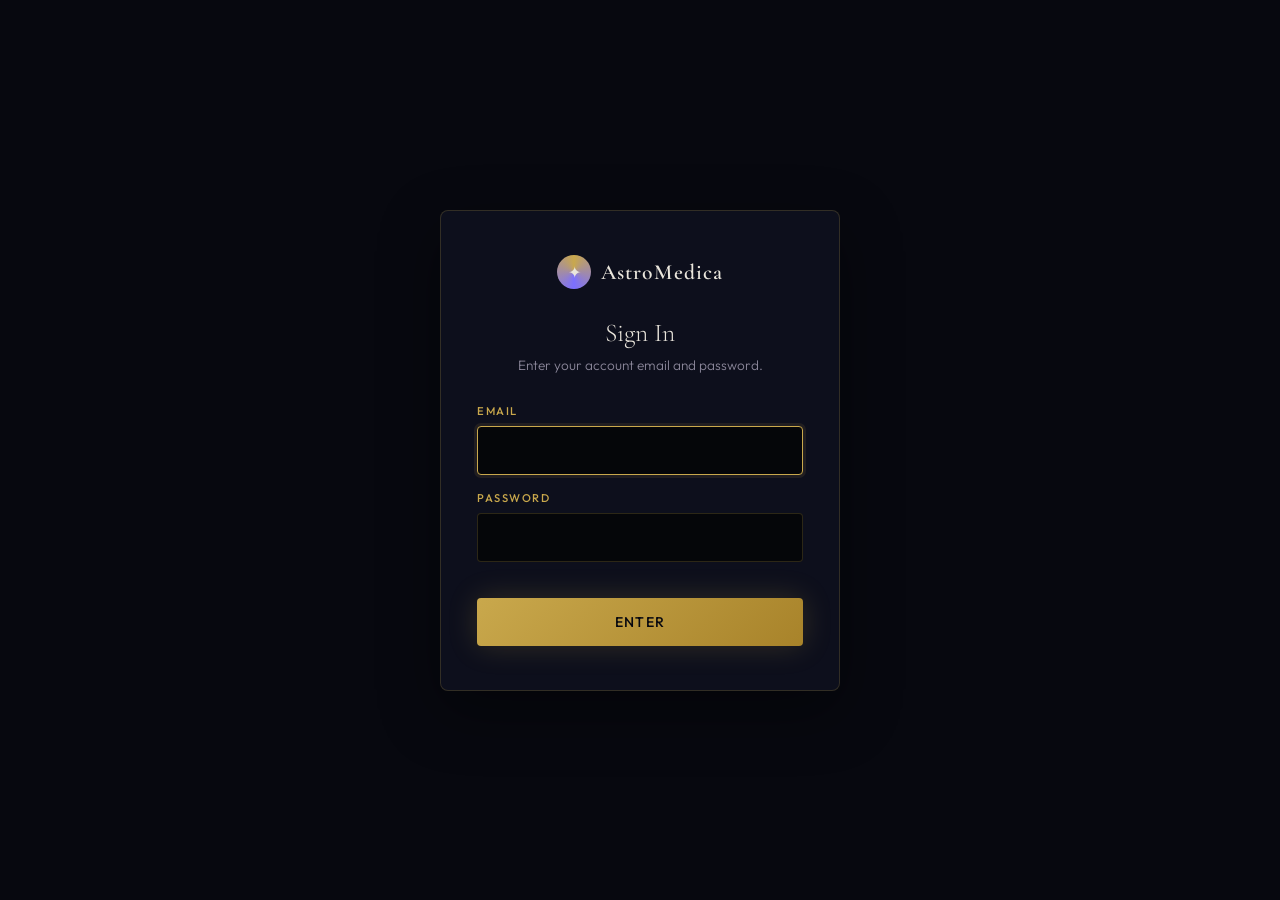
<file: login.html>
<!DOCTYPE html>
<html lang="en">
<head>
<meta charset="UTF-8" />
<meta name="viewport" content="width=device-width, initial-scale=1.0"/>
<title>AstroMedica — Sign In</title>
<link rel="preconnect" href="https://fonts.googleapis.com">
<link href="https://fonts.googleapis.com/css2?family=Cormorant+Garamond:ital,wght@0,300;0,400;0,600;1,300;1,400&family=Outfit:wght@300;400;500;600&display=swap" rel="stylesheet">
<style>
  *, *::before, *::after { box-sizing: border-box; margin: 0; padding: 0; }

  :root {
    --gold: #C9A84C;
    --gold-light: #E8C97A;
    --gold-dim: rgba(201,168,76,0.15);
    --bg: #07080F;
    --bg2: #0D0F1C;
    --text: #EAE6DC;
    --text-muted: #8A8699;
    --border: rgba(201,168,76,0.2);
  }

  body {
    background: var(--bg);
    color: var(--text);
    font-family: 'Outfit', sans-serif;
    font-weight: 300;
    min-height: 100vh;
    display: flex;
    align-items: center;
    justify-content: center;
    padding: 24px;
  }

  .card {
    width: 100%;
    max-width: 400px;
    background: var(--bg2);
    border: 1px solid var(--border);
    border-radius: 8px;
    padding: 44px 36px;
    box-shadow: 0 20px 60px rgba(0,0,0,0.4);
  }

  .logo {
    display: flex;
    align-items: center;
    gap: 10px;
    justify-content: center;
    margin-bottom: 28px;
  }
  .logo-icon {
    width: 34px; height: 34px;
    background: conic-gradient(from 0deg, var(--gold), #7B6FFF, var(--gold));
    border-radius: 50%;
    display: flex; align-items: center; justify-content: center;
    font-size: 16px;
  }
  .logo-text {
    font-family: 'Cormorant Garamond', serif;
    font-size: 1.35rem; font-weight: 600; letter-spacing: 0.05em;
  }

  h1 {
    font-family: 'Cormorant Garamond', serif;
    font-size: 1.6rem;
    font-weight: 300;
    text-align: center;
    margin-bottom: 8px;
  }
  .sub {
    text-align: center;
    font-size: 0.85rem;
    color: var(--text-muted);
    margin-bottom: 30px;
  }

  label {
    display: block;
    font-size: 0.7rem;
    letter-spacing: 0.14em;
    text-transform: uppercase;
    color: var(--gold);
    font-weight: 500;
    margin-bottom: 8px;
  }
  .field { margin-bottom: 16px; }
  .field:last-of-type { margin-bottom: 0; }

  input[type="email"], input[type="password"] {
    width: 100%;
    padding: 14px 18px;
    background: #050609;
    border: 1px solid var(--border);
    outline: none;
    color: var(--text);
    font-family: 'Outfit', sans-serif;
    font-size: 0.95rem;
    border-radius: 4px;
    transition: border-color 0.3s, box-shadow 0.3s;
  }
  input[type="email"]:focus, input[type="password"]:focus {
    border-color: var(--gold);
    box-shadow: 0 0 0 3px rgba(201,168,76,0.1);
  }

  .error {
    display: none;
    margin-top: 12px;
    padding: 10px 14px;
    border-radius: 6px;
    background: rgba(239,68,68,0.08);
    border: 1px solid rgba(239,68,68,0.3);
    color: #f87171;
    font-size: 0.82rem;
  }
  .error.show { display: block; }

  button {
    margin-top: 20px;
    width: 100%;
    padding: 15px 24px;
    background: linear-gradient(135deg, var(--gold), #A8832A);
    color: var(--bg);
    border: none;
    border-radius: 4px;
    font-family: 'Outfit', sans-serif;
    font-size: 0.88rem;
    font-weight: 500;
    letter-spacing: 0.08em;
    text-transform: uppercase;
    cursor: pointer;
    transition: transform 0.2s, box-shadow 0.3s, opacity 0.2s;
    box-shadow: 0 0 30px rgba(201,168,76,0.2);
  }
  button:hover { transform: translateY(-1px); box-shadow: 0 6px 30px rgba(201,168,76,0.3); }
  button:disabled { opacity: 0.6; cursor: not-allowed; transform: none; }
</style>
</head>
<body>

<div class="card">
  <div class="logo">
    <div class="logo-icon">✦</div>
    <div class="logo-text">AstroMedica</div>
  </div>
  <h1>Sign In</h1>
  <p class="sub">Enter your account email and password.</p>

  <form id="login-form">
    <div class="field">
      <label for="email">Email</label>
      <input id="email" type="email" autocomplete="username" autofocus required />
    </div>
    <div class="field">
      <label for="password">Password</label>
      <input id="password" type="password" autocomplete="current-password" required />
    </div>
    <div class="error" id="error-box"></div>
    <button type="submit" id="submit-btn">Enter</button>
  </form>
</div>

<script>
  const form = document.getElementById('login-form');
  const errorBox = document.getElementById('error-box');
  const submitBtn = document.getElementById('submit-btn');
  const emailInput = document.getElementById('email');
  const passwordInput = document.getElementById('password');

  form.addEventListener('submit', async (e) => {
    e.preventDefault();
    errorBox.classList.remove('show');
    submitBtn.disabled = true;
    submitBtn.textContent = 'Checking…';

    try {
      const response = await fetch('/login', {
        method: 'POST',
        headers: { 'Content-Type': 'application/json' },
        body: JSON.stringify({ email: emailInput.value, password: passwordInput.value })
      });
      const data = await response.json();

      if (data.success) {
        const params = new URLSearchParams(window.location.search);
        window.location.href = params.get('next') || '/';
      } else {
        errorBox.textContent = data.error || 'Incorrect email or password.';
        errorBox.classList.add('show');
        passwordInput.value = '';
        passwordInput.focus();
      }
    } catch (err) {
      errorBox.textContent = 'Could not reach the server. Please try again.';
      errorBox.classList.add('show');
    } finally {
      submitBtn.disabled = false;
      submitBtn.textContent = 'Enter';
    }
  });
</script>

</body>
</html>
</file>
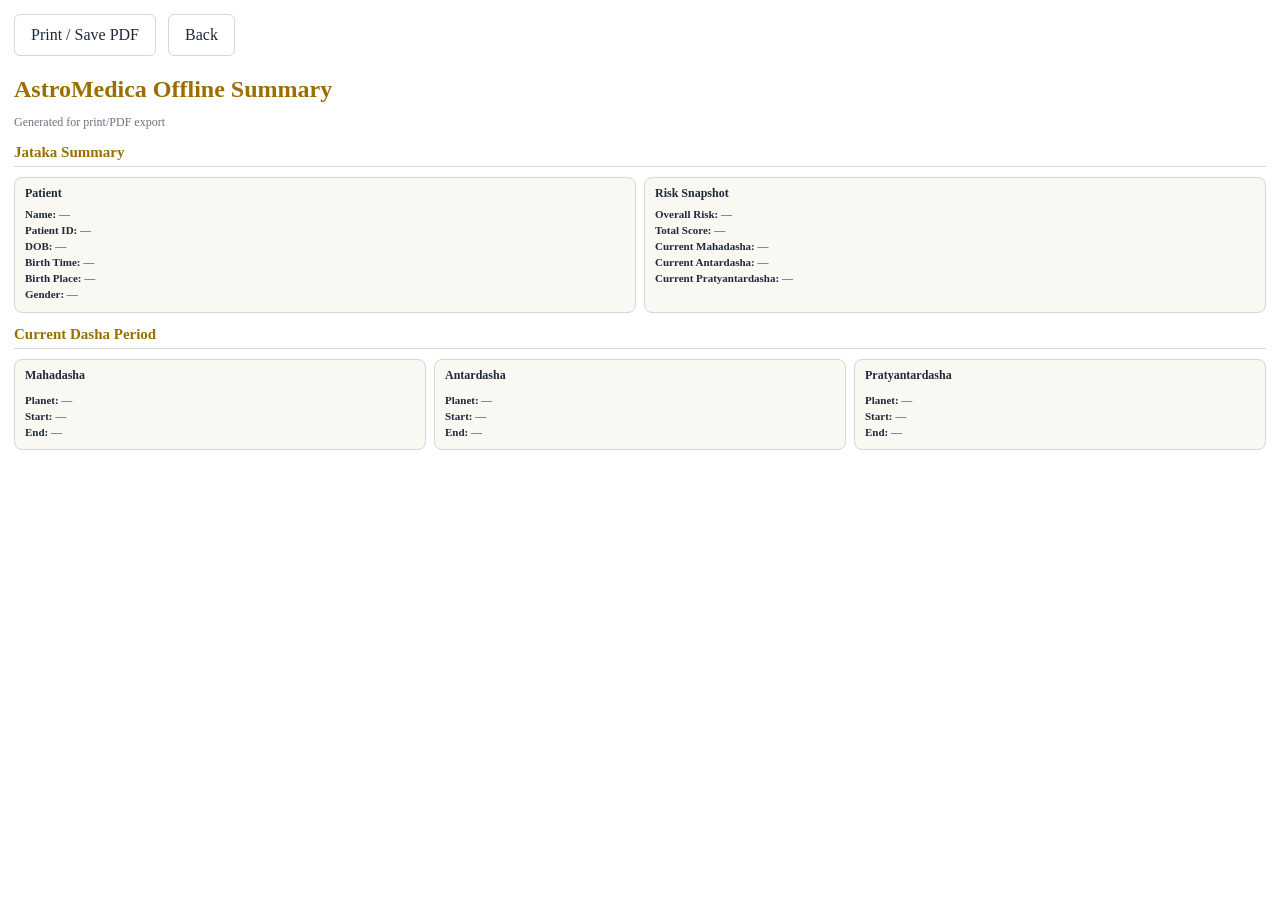
<file: print_report.html>
<!DOCTYPE html>
<html lang="en">
<head>
  <meta charset="utf-8">
  <meta name="viewport" content="width=device-width, initial-scale=1">
  <title>AstroMedica Printable Report</title>
  <style>
    :root {
      --ink: #1f2937;
      --muted: #6b7280;
      --gold: #9a6f00;
      --border: #d6d6d6;
      --card: #faf8f2;
    }
    * { box-sizing: border-box; }
    body {
      margin: 0;
      padding: 14px;
      color: var(--ink);
      font-family: Georgia, "Times New Roman", serif;
      line-height: 1.28;
      background: white;
    }
    h1, h2, h3 { margin: 0 0 10px 0; }
    h1 { font-size: 24px; color: var(--gold); }
    h2 {
      font-size: 15px;
      margin-top: 12px;
      padding-bottom: 4px;
      border-bottom: 1px solid var(--border);
      color: var(--gold);
    }
    h3 { font-size: 12px; color: var(--ink); }
    p { margin: 2px 0; font-size: 11px; }
    .meta { color: var(--muted); font-size: 12px; margin-top: 4px; }
    .grid { display: grid; gap: 8px; margin-top: 8px; }
    .grid.two { grid-template-columns: repeat(2, minmax(0, 1fr)); }
    .grid.three { grid-template-columns: repeat(3, minmax(0, 1fr)); }
    .grid.four { grid-template-columns: repeat(4, minmax(0, 1fr)); }
    .card {
      border: 1px solid var(--border);
      background: var(--card);
      padding: 8px 10px;
      border-radius: 8px;
    }
    table {
      width: 100%;
      border-collapse: collapse;
      margin-top: 8px;
      font-size: 10px;
    }
    th, td {
      border: 1px solid var(--border);
      padding: 6px 7px;
      vertical-align: top;
      text-align: left;
    }
    th {
      background: #f3efe3;
      color: var(--gold);
      font-weight: 700;
    }
    ul {
      margin: 8px 0 0 18px;
      padding: 0;
    }
    li { margin: 2px 0; font-size: 11px; }
    .chart-card {
      border: 1px solid var(--border);
      background: white;
      border-radius: 8px;
      padding: 8px;
      display: flex;
      justify-content: center;
      align-items: center;
      min-height: 160px;
    }
    .chart-card svg {
      width: 210px;
      max-width: 100%;
      height: auto;
    }
    .chart-card img {
      width: 210px;
      max-width: 100%;
      height: auto;
      display: block;
    }
    .priority-card {
      position: relative;
      padding-top: 18px;
    }
    .score-badge {
      position: absolute;
      top: 14px;
      right: 14px;
      border: 1px solid #d3b15c;
      color: #9a6f00;
      padding: 4px 10px;
      border-radius: 999px;
      font-size: 12px;
      font-weight: 700;
      background: #fffaf0;
    }
    .muted-line {
      color: var(--muted);
      font-size: 12px;
      padding-right: 64px;
      min-height: 32px;
    }
    .mini-block {
      margin-top: 14px;
      padding-top: 10px;
      border-top: 1px solid var(--border);
    }
    .mini-title {
      font-size: 11px;
      color: var(--muted);
      text-transform: uppercase;
      letter-spacing: 0.08em;
      margin-bottom: 8px;
    }
    .pill-wrap {
      display: flex;
      flex-wrap: wrap;
      gap: 6px;
    }
    .pill {
      display: inline-flex;
      align-items: center;
      border-radius: 999px;
      padding: 5px 10px;
      font-size: 11px;
      border: 1px solid var(--border);
      background: white;
    }
    .organ-pill {
      border-color: #93b5e1;
      color: #24518c;
      background: #f3f8ff;
    }
    .disease-pill {
      border-color: #dfb2ba;
      color: #8a3042;
      background: #fff4f6;
    }
    .disease-table-wrap {
      display: flex;
      flex-direction: column;
      gap: 10px;
      margin-top: 12px;
    }
    .disease-row {
      border: 1px solid var(--border);
      border-left-width: 4px;
      border-radius: 8px;
      padding: 12px 14px;
      background: white;
    }
    .disease-row-main {
      display: flex;
      justify-content: space-between;
      align-items: flex-start;
      gap: 12px;
      margin-bottom: 8px;
    }
    .disease-name {
      font-size: 15px;
      font-weight: 700;
      color: var(--ink);
    }
    .disease-source {
      font-size: 12px;
      color: var(--muted);
      margin-top: 4px;
      line-height: 1.45;
    }
    .disease-badge {
      font-size: 11px;
      border-radius: 999px;
      padding: 4px 10px;
      font-weight: 700;
      border: 1px solid currentColor;
      background: white;
      white-space: nowrap;
    }
    .disease-scoreline {
      display: flex;
      flex-wrap: wrap;
      gap: 10px;
      font-size: 11px;
      color: var(--muted);
      border-top: 1px solid var(--border);
      padding-top: 8px;
    }
    .risk-critical {
      border-left-color: #c62828;
      color: #c62828;
      background: #fff7f7;
    }
    .risk-high {
      border-left-color: #ef4444;
      color: #b91c1c;
      background: #fff8f8;
    }
    .risk-moderate {
      border-left-color: #f59e0b;
      color: #b45309;
      background: #fffaf3;
    }
    .risk-low {
      border-left-color: #22c55e;
      color: #15803d;
      background: #f7fff9;
    }
    .reference-note {
      color: var(--muted);
      font-size: 11px;
      margin-top: 4px;
    }
    .reference-table-wrap {
      display: flex;
      flex-direction: column;
      gap: 10px;
      margin-top: 10px;
    }
    .reference-block {
      border: 1px solid #e6e1d4;
      border-radius: 8px;
      overflow: hidden;
      background: white;
    }
    .reference-header {
      padding: 8px 12px;
      display: flex;
      align-items: center;
      gap: 10px;
      border-left: 4px solid var(--gold);
      flex-wrap: wrap;
    }
    .reference-priority {
      font-size: 11px;
      font-weight: 700;
      border: 1px solid currentColor;
      border-radius: 4px;
      padding: 2px 8px;
      letter-spacing: 0.06em;
    }
    .reference-label {
      font-size: 12px;
      font-weight: 600;
      color: var(--ink);
    }
    .reference-meta {
      font-size: 11px;
      color: var(--muted);
    }
    .reference-grid {
      display: grid;
      grid-template-columns: 1fr 1fr 1fr;
      border-top: 1px solid #eee7d8;
    }
    .reference-col {
      padding: 10px 12px;
      background: rgba(0,0,0,0.01);
    }
    .reference-col-alt {
      border-left: 1px solid #eee7d8;
      border-right: 1px solid #eee7d8;
      background: rgba(0,0,0,0.02);
    }
    .reference-title {
      font-size: 10px;
      font-weight: 700;
      text-transform: uppercase;
      letter-spacing: 0.1em;
      margin-bottom: 8px;
    }
    .nakshatra-title { color: #8b5cf6; }
    .rashi-title { color: #10b981; }
    .reference-item {
      font-size: 11px;
      color: var(--ink);
      padding: 3px 0;
      border-bottom: 1px solid #f1ece1;
      display: flex;
      align-items: baseline;
      gap: 6px;
    }
    .reference-item span {
      opacity: 0.5;
      font-size: 10px;
    }
    .nakshatra-dot { color: #8b5cf6; }
    .rashi-dot { color: #10b981; }
    .reference-empty {
      font-size: 11px;
      color: var(--muted);
      font-style: italic;
      opacity: 0.8;
    }
    .reference-disclaimer {
      margin-top: 14px;
      padding: 10px 12px;
      background: #f8f3e8;
      border: 1px solid #eadcb8;
      border-radius: 8px;
      font-size: 10px;
      color: var(--muted);
      line-height: 1.45;
    }
    .compact-summary .grid.two {
      gap: 8px;
      margin-top: 8px;
    }
    .compact-summary .card {
      padding: 8px 10px;
    }
    .compact-summary p {
      font-size: 11px;
      margin: 2px 0;
    }
    .compact-summary h3 {
      font-size: 12px;
      margin-bottom: 6px;
    }
    .hitlist-card {
      border: 1px solid #d7ccb1;
      border-top: 4px solid var(--gold);
      border-radius: 12px;
      padding: 20px;
      margin-top: 12px;
      background: #fffdf8;
      color: var(--ink);
      break-inside: avoid;
    }
    .hitlist-header {
      display: flex;
      justify-content: space-between;
      align-items: flex-end;
      gap: 12px;
      margin-bottom: 18px;
      border-bottom: 1px solid #e9dfc8;
      padding-bottom: 14px;
    }
    .hitlist-title {
      font-size: 28px;
      color: var(--gold);
      line-height: 1;
    }
    .hitlist-grid {
      display: grid;
      grid-template-columns: repeat(4, minmax(0, 1fr));
      gap: 16px;
    }
    .hit-item {
      position: relative;
      border: 1px solid #e7ddc7;
      border-radius: 10px;
      padding: 16px;
      background: white;
      break-inside: avoid;
      min-height: 220px;
    }
    .hit-score-badge {
      position: absolute;
      top: 12px;
      right: 12px;
      background: #fff7dd;
      color: var(--gold);
      border: 1px solid #d9be74;
      border-radius: 6px;
      padding: 4px 10px;
      font-size: 12px;
      font-weight: 700;
    }
    .hit-system {
      font-size: 17px;
      font-weight: 600;
      color: var(--ink);
      padding-right: 62px;
      margin-bottom: 10px;
      line-height: 1.25;
    }
    .hit-reason {
      font-size: 11px;
      color: var(--muted);
      line-height: 1.4;
      margin-bottom: 12px;
    }
    .hit-progress-container {
      height: 6px;
      background: #f1ede2;
      border-radius: 999px;
      overflow: hidden;
      margin-bottom: 14px;
    }
    .hit-progress-fill {
      height: 100%;
      background: linear-gradient(90deg, #c9a84c, #d7b95f);
      border-radius: 999px;
    }
    .hit-divider {
      border-top: 1px solid #efe7d5;
      margin: 0 0 14px;
    }
    .hit-details {
      margin-top: 0;
      padding-top: 0;
      border-top: none;
    }
    .hit-detail-section {
      margin-bottom: 12px;
    }
    .hit-detail-label {
      display: block;
      margin-bottom: 6px;
      font-size: 11px;
      text-transform: uppercase;
      letter-spacing: 0.08em;
      color: var(--muted);
    }
    .hit-tags {
      display: flex;
      flex-wrap: wrap;
      gap: 4px;
    }
    .hit-tag {
      font-size: 10px;
      padding: 4px 9px;
      border-radius: 5px;
      border: 1px solid #ddd5c2;
      background: #fbfaf6;
      color: var(--ink);
    }
    .hit-tag.organ {
      color: #24518c;
      border-color: #b9d2ef;
      background: #f4f8fe;
    }
    .hit-tag.disease {
      color: #8a3042;
      border-color: #e2c0c8;
      background: #fff7f8;
    }
    .hit-footer {
      display: flex;
      justify-content: space-between;
      align-items: center;
      margin-top: 10px;
      font-size: 11px;
      text-transform: uppercase;
      letter-spacing: 0.06em;
      color: var(--gold);
    }
    .hit-analyze {
      border: 1px solid #d9be74;
      border-radius: 4px;
      padding: 4px 10px;
      line-height: 1;
      background: #fffaf0;
    }
    .print-note {
      font-size: 11px;
      color: var(--muted);
      margin-top: 6px;
    }
    .zone-summary {
      display: grid;
      grid-template-columns: repeat(2, minmax(0, 1fr));
      gap: 10px;
      margin-top: 10px;
    }
    .zone-score-card {
      border: 1px solid #e6dec9;
      border-radius: 8px;
      padding: 12px 14px;
      background: white;
    }
    .zone-score-card .label {
      font-size: 10px;
      color: var(--muted);
      text-transform: uppercase;
      letter-spacing: 0.08em;
      margin-bottom: 6px;
    }
    .zone-score-card .value {
      font-size: 24px;
      font-weight: 700;
      color: var(--gold);
    }
    .compact-disease-table .disease-table-wrap {
      gap: 6px;
      margin-top: 8px;
    }
    .compact-disease-table .disease-row {
      padding: 8px 10px;
      border-radius: 6px;
    }
    .compact-disease-table .disease-name {
      font-size: 13px;
    }
    .compact-disease-table .disease-source,
    .compact-disease-table .disease-scoreline,
    .compact-disease-table .disease-badge {
      font-size: 10px;
    }
    section { page-break-inside: auto; margin-bottom: 6px; }
    .toolbar {
      display: flex;
      gap: 12px;
      margin-bottom: 18px;
    }
    .toolbar button {
      border: 1px solid var(--border);
      background: white;
      color: var(--ink);
      padding: 10px 16px;
      border-radius: 6px;
      cursor: pointer;
      font: inherit;
    }
    @media print {
      body { padding: 8px; }
      @page { margin: 8mm; }
      .toolbar { display: none; }
      .grid.four { grid-template-columns: repeat(2, minmax(0, 1fr)); }
      .grid.three { grid-template-columns: repeat(3, minmax(0, 1fr)); }
      .reference-grid { grid-template-columns: 1fr; }
      .reference-col-alt { border-left: none; border-right: none; border-top: 1px solid #eee7d8; border-bottom: 1px solid #eee7d8; }
      .hitlist-grid { grid-template-columns: repeat(4, minmax(0, 1fr)); }
      .chart-card { min-height: 140px; padding: 6px; }
      .chart-card svg, .chart-card img { width: 185px; }
      .compact-disease-table { page-break-before: auto; }
      .hitlist-card { padding: 14px; }
      .hit-item { padding: 10px; min-height: 185px; }
      h2 { margin-top: 8px; }
      table { margin-top: 6px; }
      .card { break-inside: avoid; }
    }
  </style>
</head>
<body>
  <div class="toolbar">
    <button onclick="window.print()">Print / Save PDF</button>
    <button onclick="window.history.back()">Back</button>
  </div>
  <div id="print-report-root"></div>
  <script src="print_report.js"></script>
  <script>
    document.addEventListener('DOMContentLoaded', () => {
      if (typeof renderPrintableReportPage === 'function') {
        renderPrintableReportPage({ autoPrint: true });
      }
    });
  </script>
</body>
</html>
</file>
